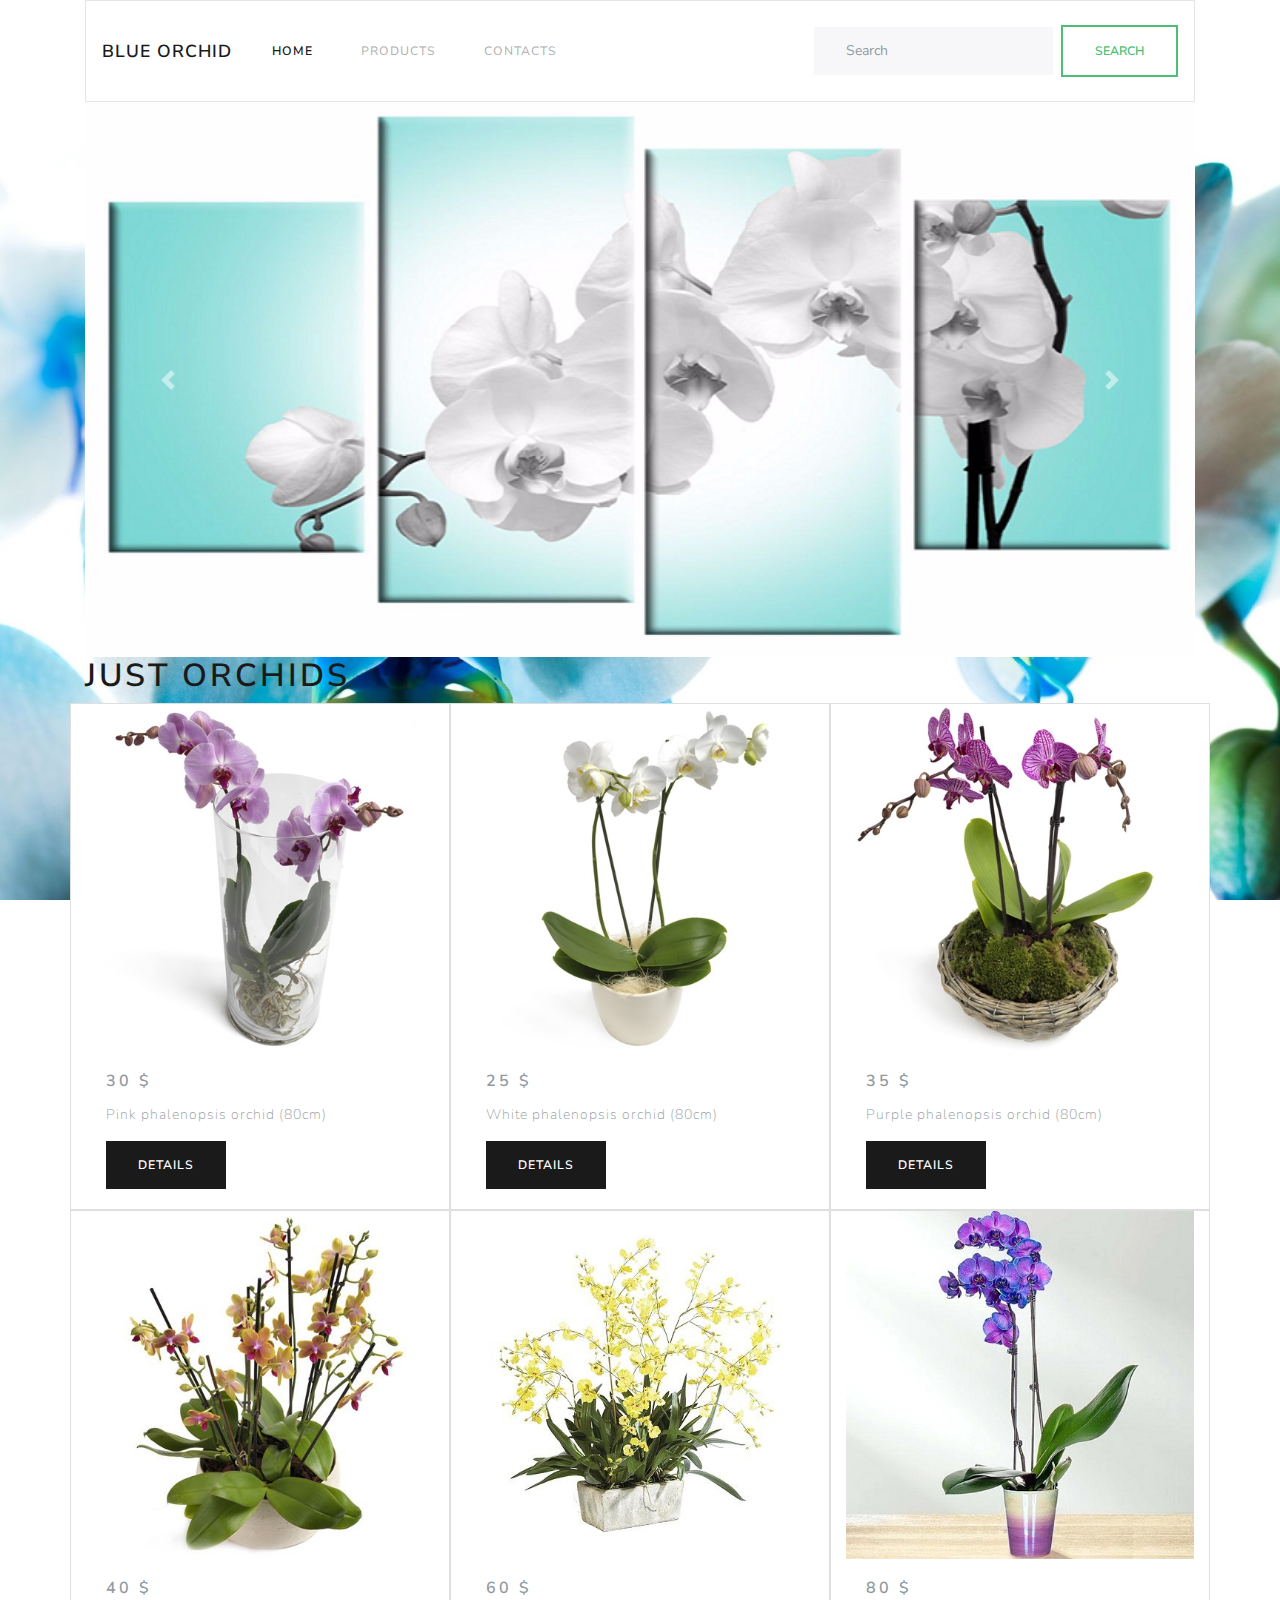
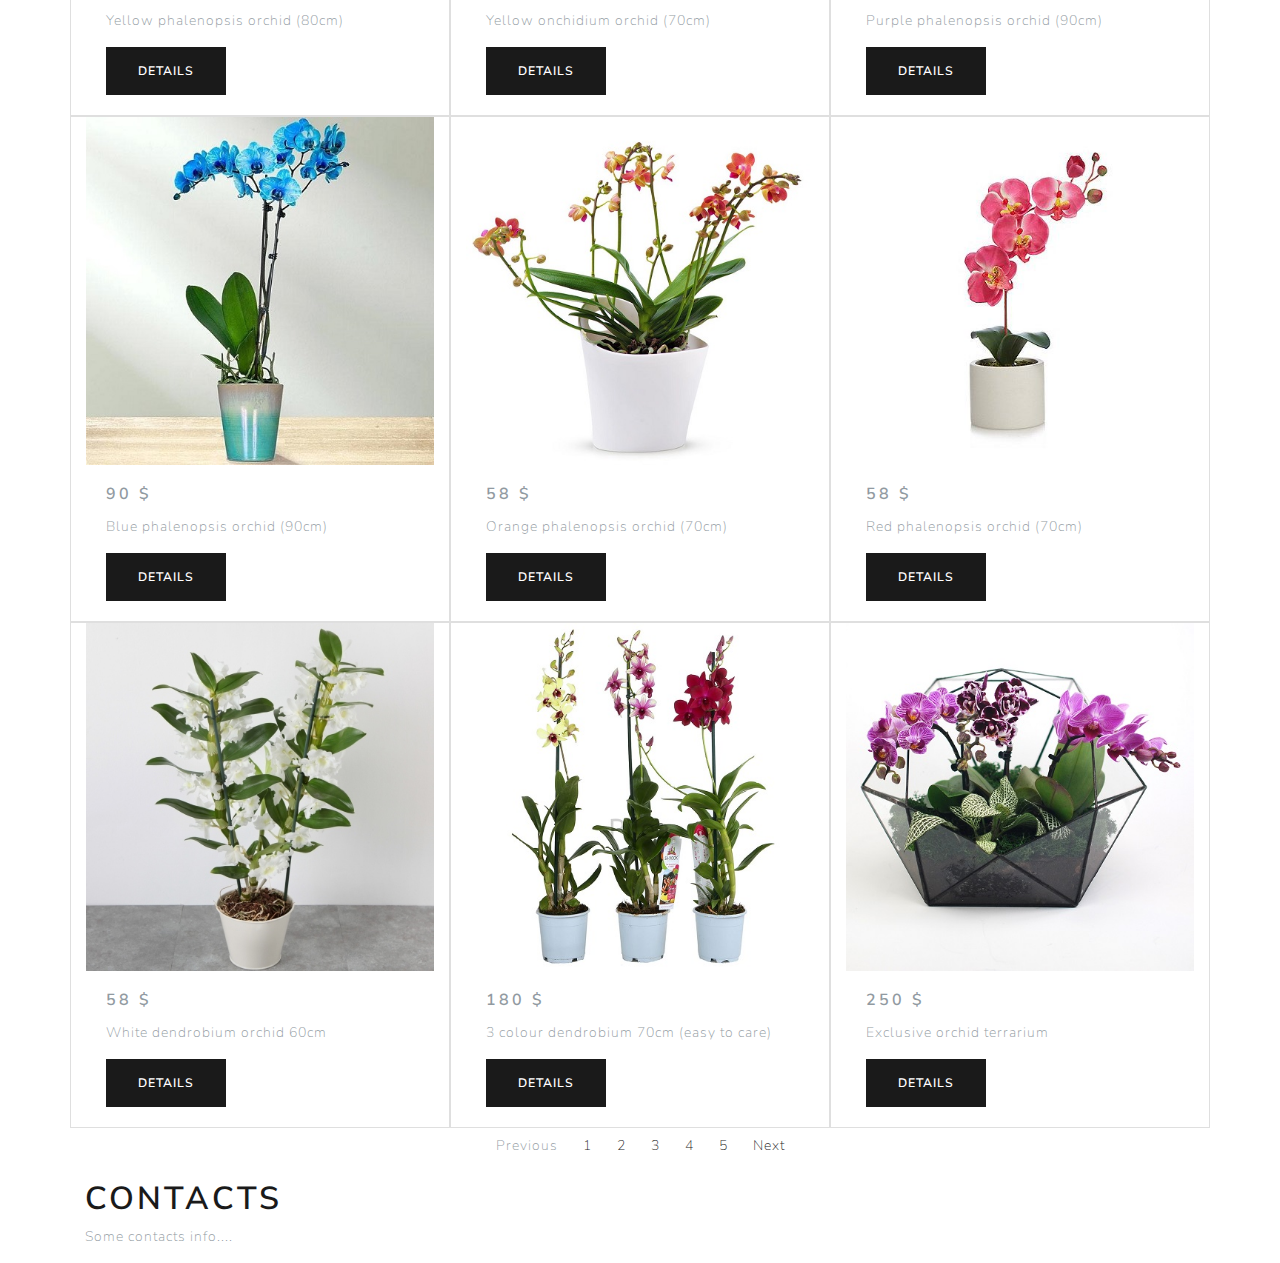
<file: index.html>
<!DOCTYPE html>
<html lang="en">

<head>
	<meta charset="UTF-8">
	<meta name="viewport" content="width=device-width, initial-scale=1.0">
	<meta http-equiv="X-UA-Compatible" content="ie=edge">
	<meta property=og:title content="Buy orchid - Online store Orchids. Delivery in KUkraine" />
	<meta property=og:description content="Buy an orchid with delivery in Ukraine - Vanda, Phalaenopsis, Miltonia,!" />
	<title>Orchids From The Chief</title>
	<link rel="stylesheet" href="css/index.css">
	<link rel="stylesheet" href="css/vendor/bootstrap.min.css">
	<link rel="shortcut icon" href="img/icon.ico" type="image/x-icon" />
	<link rel="icon" href="img/icon.ico" type="image/x-icon" />


	<!-- Global site tag (gtag.js) - Google Analytics -->
	<script async src="https://www.googletagmanager.com/gtag/js?id=UA-122948040-1"></script>
	<script>
		window.dataLayer = window.dataLayer || [];

		function gtag() { dataLayer.push(arguments); }
		gtag('js', new Date());

		gtag('config', 'UA-122948040-1');
	</script>

</head>

<body>
	<div class="container">
		<header>
			<nav class="navbar navbar-expand-lg navbar-light bg-light">
				<a class="navbar-brand" href="#">Blue Orchid</a>
				<button class="navbar-toggler" type="button" data-toggle="collapse" data-target="#navbarSupportedContent" aria-controls="navbarSupportedContent" aria-expanded="false" aria-label="Toggle navigation">
                    <span class="navbar-toggler-icon"></span>
                </button>
				<div class="collapse navbar-collapse" id="navbarSupportedContent">
					<ul class="navbar-nav mr-auto">
						<li class="nav-item active">
							<a class="nav-link" href="#">Home <span class="sr-only">(current)</span></a>
						</li>
						<li class="nav-item">
							<a class="nav-link smooth" href="#products">Products</a>
						</li>
						<li class="nav-item">
							<a class="nav-link smooth" href="#contacts">Contacts</a>
						</li>
					</ul>
					<form class="form-inline my-2 my-lg-0">
						<input class="form-control mr-sm-2" type="search" placeholder="Search" aria-label="Search">
						<button class="btn btn-outline-success my-2 my-sm-0" type="submit">Search</button>
					</form>
				</div>
			</nav>
			<div id="carousel" class="carousel slide carousel-fade" data-ride="carousel">
				<div class="carousel-inner">
					<div class="carousel-item active">
						<img class="d-block w-100" src="img/carousel-1.jpg" alt="welcome">
					</div>
					<div class="carousel-item">
						<img class="d-block w-100" src="img/carousel-2.jpg" alt="selection">
					</div>
					<div class="carousel-item">
						<img class="d-block w-100" src="img/carousel-3.jpg" alt="prices">
					</div>
				</div>
				<a class="carousel-control-prev" href="#carousel" role="button" data-slide="prev">
                <span class="carousel-control-prev-icon" aria-hidden="true"></span>
                <span class="sr-only">Previous</span>
              </a>
				<a class="carousel-control-next" href="#carousel" role="button" data-slide="next">
                <span class="carousel-control-next-icon" aria-hidden="true"></span>
                <span class="sr-only">Next</span>
              </a>
			</div>
		</header>
		<main>
			<h1 id="products">Just Orchids</h1>
			<div class="row">
				<div class="card col-12 col-md-6 col-lg-4 wew bounceInLeft">
					<img class="card-img-top" src="img/pink-orchid.jpg" alt="pink-orchid">
					<div class="card-body">
						<h5 class="card-title">30 $</h5>
						<p class="card-text">Pink phalenopsis orchid (80cm)</p>
						<a href="#" class="btn btn-primary" data-toggle="modal" data-target="#pink-orchid">Details</a>
					</div>
				</div>
				<div class="card col-12 col-md-6 col-lg-4 wew bounceInLeft">
					<img class="card-img-top" src="img/white-orhid.jpg" alt="white-orchid">
					<div class="card-body">
						<h5 class="card-title">25 $</h5>
						<p class="card-text">White phalenopsis orchid (80cm)</p>
						<a href="#" class="btn btn-primary" data-toggle="modal" data-target="#white-orchid">Details</a>
					</div>
				</div>
				<div class="card col-12 col-md-6 col-lg-4 wew bounceInLeft">
					<img class="card-img-top" src="img/purple-orchid.jpg" alt="purple-orchid">
					<div class="card-body">
						<h5 class="card-title">35 $</h5>
						<p class="card-text">Purple phalenopsis orchid (80cm)</p>
						<a href="#" class="btn btn-primary" data-toggle="modal" data-target="#purple-orchid">Details</a>
					</div>
				</div>
				<div class="card col-12 col-md-6 col-lg-4 wew bounceInLeft">
					<img class="card-img-top" src="img/yellow-orchid.jpg" alt="yellow-orchid">
					<div class="card-body">
						<h5 class="card-title">40 $</h5>
						<p class="card-text">Yellow phalenopsis orchid (80cm)</p>
						<a href="#" class="btn btn-primary" data-toggle="modal" data-target="#yellow-orchid">Details</a>
					</div>
				</div>
				<div class="card col-12 col-md-6 col-lg-4 wew bounceInLeft">
					<img class="card-img-top" src="img/small-yellow-orchid.jpg" alt="small-yellow-orchid">
					<div class="card-body">
						<h5 class="card-title">60 $</h5>
						<p class="card-text">Yellow onchidium orchid (70cm)</p>
						<a href="#" class="btn btn-primary" data-toggle="modal" data-target="#small-yellow-orchid">Details</a>
					</div>
				</div>
				<div class="card col-12 col-md-6 col-lg-4 wew bounceInLeft">
					<img class="card-img-top" src="img/purple-blue-orchid.jpg" alt="purple-blue-orchid">
					<div class="card-body">
						<h5 class="card-title">80 $</h5>
						<p class="card-text">Purple phalenopsis orchid (90cm)</p>
						<a href="#" class="btn btn-primary" data-toggle="modal" data-target="#purple-blue-orchid">Details</a>
					</div>
				</div>
				<div class="card col-12 col-md-6 col-lg-4 wew bounceInLeft">
					<img class="card-img-top" src="img/blue-orchid.jpg" alt="blue-orchid">
					<div class="card-body">
						<h5 class="card-title">90 $</h5>
						<p class="card-text">Blue phalenopsis orchid (90cm)</p>
						<a href="#" class="btn btn-primary" data-toggle="modal" data-target="#blue-orchid">Details</a>
					</div>
				</div>
				<div class="card col-12 col-md-6 col-lg-4 wew bounceInLeft">
					<img class="card-img-top" src="img/orange-orchid.jpg" alt="orange-orhid">
					<div class="card-body">
						<h5 class="card-title">58 $</h5>
						<p class="card-text">Orange phalenopsis orchid (70cm)</p>
						<a href="#" class="btn btn-primary" data-toggle="modal" data-target="#orange-orchid">Details</a>
					</div>
				</div>
				<div class="card col-12 col-md-6 col-lg-4 wew bounceInLeft">
					<img class="card-img-top" src="img/small-red-orchid.jpg" alt="small-red-orchid">
					<div class="card-body">
						<h5 class="card-title">58 $</h5>
						<p class="card-text">Red phalenopsis orchid (70cm)</p>
						<a href="#" class="btn btn-primary" data-toggle="modal" data-target="#small-red-orchid">Details</a>
					</div>
				</div>
				<div class="card col-12 col-md-6 col-lg-4 wew bounceInLeft">
					<img class="card-img-top" src="img/white-dendrobium.jpg" alt="white-dendrobium">
					<div class="card-body">
						<h5 class="card-title">58 $</h5>
						<p class="card-text">White dendrobium orchid 60cm</p>
						<a href="#" class="btn btn-primary" data-toggle="modal" data-target="#white-dendrobium">Details</a>
					</div>
				</div>
				<div class="card col-12 col-md-6 col-lg-4 wew bounceInLeft">
					<img class="card-img-top" src="img/orchid-3color.jpg" alt="orchid-3color">
					<div class="card-body">
						<h5 class="card-title">180 $</h5>
						<p class="card-text">3 colour dendrobium 70cm (easy to care)</p>
						<a href="#" class="btn btn-primary" data-toggle="modal" data-target="#orchid-3color">Details</a>
					</div>
				</div>
				<div class="card col-12 col-md-6 col-lg-4 wew bounceInLeft">
					<img class="card-img-top" src="img/orchid-terrarium.jpg" alt="orchid-terrarium">
					<div class="card-body">
						<h5 class="card-title">250 $</h5>
						<p class="card-text">Exclusive orchid terrarium</p>
						<a href="#" class="btn btn-primary" data-toggle="modal" data-target="#tarrarium">Details</a>
					</div>
				</div>
			</div>
			<nav aria-label="Page navigation example">

				<nav aria-label="Page navigation example">
					<ul class="pagination justify-content-center">
						<li class="page-item disabled">
							<a class="page-link" href="#" tabindex="-1">Previous</a>
						</li>
						<li class="page-item"><a class="page-link" href="#">1</a></li>
						<li class="page-item"><a class="page-link" href="#">2</a></li>
						<li class="page-item"><a class="page-link" href="#">3</a></li>
						<li class="page-item"><a class="page-link" href="#">4</a></li>
						<li class="page-item"><a class="page-link" href="#">5</a></li>
						<li class="page-item">
							<a class="page-link" href="#">Next</a>
						</li>
					</ul>
				</nav>
		</main>
		<footer>

			<h1 id="contacts">Contacts</h1>
			<p>Some contacts info....</p>
		</footer>
	</div>

	<!-- Modal white-orchid-->
	<div class="modal fade" id="white-orchid" tabindex="-1" role="dialog" aria-labelledby="exampleModalLabel" aria-hidden="true">
		<div class="modal-dialog" role="document">
			<div class="modal-content">
				<div class="modal-header">
					<h5 class="modal-title" id="exampleModalLabel">White orchid phalenopsis</h5>
					<button type="button" class="close" data-dismiss="modal" aria-label="Close">
              <span aria-hidden="true">&times;</span>
            </button>
				</div>
				<div class="modal-body">
					<h1>25 $</h1>
					<img class="w-100" src="img/white-orhid.jpg" alt="white-orchid">
				</div>
				<div class="modal-footer">
					<button type="button" class="btn btn-secondary" data-dismiss="modal">Close</button>
					<a class="btn" href="https://chief7071.github.io/shop/">Buy-now</a>
				</div>
			</div>
		</div>
	</div>

	<!-- Modal pink-orchid-->
	<div class="modal fade" id="pink-orchid" tabindex="-1" role="dialog" aria-labelledby="exampleModalLabel" aria-hidden="true">
		<div class="modal-dialog" role="document">
			<div class="modal-content">
				<div class="modal-header">
					<h5 class="modal-title" id="exampleModalLabel">Pink orchid phalenopsis</h5>
					<button type="button" class="close" data-dismiss="modal" aria-label="Close">
              <span aria-hidden="true">&times;</span>
            </button>
				</div>
				<div class="modal-body">
					<h1>30 $</h1>
					<img class="w-100" src="img/pink-orchid.jpg" alt="pink-orchid">
				</div>
				<div class="modal-footer">
					<button type="button" class="btn btn-secondary" data-dismiss="modal">Close</button>
					<a class="btn" href="https://chief7071.github.io/shop/">Buy-now</a>
				</div>
			</div>
		</div>
	</div>
	<!-- Modal purple-orchid-->
	<div class="modal fade" id="purple-orchid" tabindex="-1" role="dialog" aria-labelledby="exampleModalLabel" aria-hidden="true">
		<div class="modal-dialog" role="document">
			<div class="modal-content">
				<div class="modal-header">
					<h5 class="modal-title" id="exampleModalLabel">Purple orchid phalenopsis</h5>
					<button type="button" class="close" data-dismiss="modal" aria-label="Close">
              <span aria-hidden="true">&times;</span>
            </button>
				</div>
				<div class="modal-body">
					<h1>35 $</h1>
					<img class="w-100" src="img/purple-orchid.jpg" alt="purple-orchid">
				</div>
				<div class="modal-footer">
					<button type="button" class="btn btn-secondary" data-dismiss="modal">Close</button>
					<a class="btn" href="https://chief7071.github.io/shop/">Buy-now</a>
				</div>
			</div>
		</div>
	</div>
	<!-- Modal yellow-orchid-->
	<div class="modal fade" id="yellow-orchid" tabindex="-1" role="dialog" aria-labelledby="exampleModalLabel" aria-hidden="true">
		<div class="modal-dialog" role="document">
			<div class="modal-content">
				<div class="modal-header">
					<h5 class="modal-title" id="exampleModalLabel">Yellow orchid phalenopsis</h5>
					<button type="button" class="close" data-dismiss="modal" aria-label="Close">
              <span aria-hidden="true">&times;</span>
            </button>
				</div>
				<div class="modal-body">
					<h1>40$ (80cm)</h1>
					<img class="w-100" src="img/yellow-orchid.jpg" alt="yellow-orchid">
				</div>
				<div class="modal-footer">
					<button type="button" class="btn btn-secondary" data-dismiss="modal">Close</button>
					<a class="btn" href="https://chief7071.github.io/shop/">Buy-now</a>
				</div>
			</div>
		</div>
	</div>
	<!-- Modal small-yellow-orchid-->
	<div class="modal fade" id="small-yellow-orchid" tabindex="-1" role="dialog" aria-labelledby="exampleModalLabel" aria-hidden="true">
		<div class="modal-dialog" role="document">
			<div class="modal-content">
				<div class="modal-header">
					<h5 class="modal-title" id="exampleModalLabel">Yellow onchidium orchid</h5>
					<button type="button" class="close" data-dismiss="modal" aria-label="Close">
              <span aria-hidden="true">&times;</span>
            </button>
				</div>
				<div class="modal-body">
					<h1>60$ (70cm)</h1>
					<img class="w-100" src="img/small-yellow-orchid.jpg" alt="small-yellow-orchid">
				</div>
				<div class="modal-footer">
					<button type="button" class="btn btn-secondary" data-dismiss="modal">Close</button>
					<a class="btn" href="https://chief7071.github.io/shop/">Buy-now</a>
				</div>
			</div>
		</div>
	</div>
	<!-- Modal purple-blue-orchid-->
	<div class="modal fade" id="purple-blue-orchid" tabindex="-1" role="dialog" aria-labelledby="exampleModalLabel" aria-hidden="true">
		<div class="modal-dialog" role="document">
			<div class="modal-content">
				<div class="modal-header">
					<h5 class="modal-title" id="exampleModalLabel">Awesome purple orchid</h5>
					<button type="button" class="close" data-dismiss="modal" aria-label="Close">
              <span aria-hidden="true">&times;</span>
            </button>
				</div>
				<div class="modal-body">
					<h1>80$ (90cm)</h1>
					<img class="w-100" src="img/purple-blue-orchid.jpg" alt="purple-blue-orchid">
				</div>
				<div class="modal-footer">
					<button type="button" class="btn btn-secondary" data-dismiss="modal">Close</button>
					<a class="btn" href="https://chief7071.github.io/shop/">Buy-now</a>
				</div>
			</div>
		</div>
	</div>
	<!-- Modal blue-orchid-->
	<div class="modal fade" id="blue-orchid" tabindex="-1" role="dialog" aria-labelledby="exampleModalLabel" aria-hidden="true">
		<div class="modal-dialog" role="document">
			<div class="modal-content">
				<div class="modal-header">
					<h5 class="modal-title" id="exampleModalLabel">Blue orchid phalenopsis</h5>
					<button type="button" class="close" data-dismiss="modal" aria-label="Close">
              <span aria-hidden="true">&times;</span>
            </button>
				</div>
				<div class="modal-body">
					<h1>90$ (90cm)</h1>
					<img class="w-100" src="img/blue-orchid.jpg" alt="blue-orchid">
				</div>
				<div class="modal-footer">
					<button type="button" class="btn btn-secondary" data-dismiss="modal">Close</button>
					<a class="btn" href="https://chief7071.github.io/shop/">Buy-now</a>
				</div>
			</div>
		</div>
	</div>

	<!-- Modal orange-orchid-->
	<div class="modal fade" id="orange-orchid" tabindex="-1" role="dialog" aria-labelledby="exampleModalLabel" aria-hidden="true">
		<div class="modal-dialog" role="document">
			<div class="modal-content">
				<div class="modal-header">
					<h5 class="modal-title" id="exampleModalLabel">Orange orchid phalenopsis</h5>
					<button type="button" class="close" data-dismiss="modal" aria-label="Close">
              <span aria-hidden="true">&times;</span>
            </button>
				</div>
				<div class="modal-body">
					<h1>58$ (70cm)</h1>
					<img class="w-100" src="img/orange-orchid.jpg" alt="orange-orchid">
				</div>
				<div class="modal-footer">
					<button type="button" class="btn btn-secondary" data-dismiss="modal">Close</button>
					<a class="btn" href="https://chief7071.github.io/shop/">Buy-now</a>
				</div>
			</div>
		</div>
	</div>

	<!-- Modal small-red-orchid-->
	<div class="modal fade" id="small-red-orchid" tabindex="-1" role="dialog" aria-labelledby="exampleModalLabel" aria-hidden="true">
		<div class="modal-dialog" role="document">
			<div class="modal-content">
				<div class="modal-header">
					<h5 class="modal-title" id="exampleModalLabel">Red orchid phalenopsis</h5>
					<button type="button" class="close" data-dismiss="modal" aria-label="Close">
              <span aria-hidden="true">&times;</span>
            </button>
				</div>
				<div class="modal-body">
					<h1>58$ (70cm)</h1>
					<img class="w-100" src="img/small-red-orchid.jpg" alt="small-red-orchid">
				</div>
				<div class="modal-footer">
					<button type="button" class="btn btn-secondary" data-dismiss="modal">Close</button>
					<a class="btn" href="https://chief7071.github.io/shop/">Buy-now</a>
				</div>
			</div>
		</div>
	</div>
	
		<!-- Modal white-dendrobium-->
	<div class="modal fade" id="white-dendrobium" tabindex="-1" role="dialog" aria-labelledby="exampleModalLabel" aria-hidden="true">
		<div class="modal-dialog" role="document">
			<div class="modal-content">
				<div class="modal-header">
					<h5 class="modal-title" id="exampleModalLabel">White dendrobium orchid</h5>
					<button type="button" class="close" data-dismiss="modal" aria-label="Close">
              <span aria-hidden="true">&times;</span>
            </button>
				</div>
				<div class="modal-body">
					<h1>58$ (70cm)</h1>
					<img class="w-100" src="img/white-dendrobium.jpg" alt="white-dendrobium">
				</div>
				<div class="modal-footer">
					<button type="button" class="btn btn-secondary" data-dismiss="modal">Close</button>
					<a class="btn" href="https://chief7071.github.io/shop/">Buy-now</a>
				</div>
			</div>
		</div>
	</div>
	
	<!-- Modal orchid-3color-->
	<div class="modal fade" id="orchid-3color" tabindex="-1" role="dialog" aria-labelledby="exampleModalLabel" aria-hidden="true">
		<div class="modal-dialog" role="document">
			<div class="modal-content">
				<div class="modal-header">
					<h5 class="modal-title" id="exampleModalLabel">3 color denrobium orchids</h5>
					<button type="button" class="close" data-dismiss="modal" aria-label="Close">
              <span aria-hidden="true">&times;</span>
            </button>
				</div>
				<div class="modal-body">
					<h1>180$ (70cm)</h1>
					<img class="w-100" src="img/orchid-3color.jpg" alt="orchid-3color">
				</div>
				<div class="modal-footer">
					<button type="button" class="btn btn-secondary" data-dismiss="modal">Close</button>
					<a class="btn" href="https://chief7071.github.io/shop/">Buy-now</a>
				</div>
			</div>
		</div>
	</div>
	
	<!-- Modal-terrarium -->
	<div class="modal fade" id="tarrarium" tabindex="-1" role="dialog" aria-labelledby="exampleModalLabel" aria-hidden="true">
		<div class="modal-dialog" role="document">
			<div class="modal-content">
				<div class="modal-header">
					<h5 class="modal-title" id="exampleModalLabel">Fashion Orchids terrarium</h5>
					<button type="button" class="close" data-dismiss="modal" aria-label="Close">
              <span aria-hidden="true">&times;</span>
            </button>
				</div>
				<div class="modal-body">
					<h1>250$ (40cm)</h1>
					<img class="w-100" src="img/orchid-terrarium.jpg" alt="Orchid terrarium">
				</div>
				<div class="modal-footer">
					<button type="button" class="btn btn-secondary" data-dismiss="modal">Close</button>
					<a class="btn" href="https://chief7071.github.io/shop/">Buy-now</a>



				</div>
			</div>
		</div>
	</div>

	<script src="https://code.jquery.com/jquery-3.3.1.min.js" integrity="sha256-FgpCb/KJQlLNfOu91ta32o/NMZxltwRo8QtmkMRdAu8=" crossorigin="anonymous"></script>
	<script src="https://cdnjs.cloudflare.com/ajax/libs/popper.js/1.14.3/umd/popper.min.js" integrity="sha384-ZMP7rVo3mIykV+2+9J3UJ46jBk0WLaUAdn689aCwoqbBJiSnjAK/l8WvCWPIPm49" crossorigin="anonymous"></script>
	<script src="https://stackpath.bootstrapcdn.com/bootstrap/4.1.1/js/bootstrap.min.js" integrity="sha384-smHYKdLADwkXOn1EmN1qk/HfnUcbVRZyYmZ4qpPea6sjB/pTJ0euyQp0Mk8ck+5T" crossorigin="anonymous"></script>
	<script src="js/index.js"></script>
</body>

</html>
</file>
<file: css/index.css>
body {
	background: url(../img/background.jpg);
	background-position: center;
	background-size: cover;
	background-repeat: no-repeat;
	background-attachment: fixed;
	margin: auto;
	padding: 0 5px;
}

.pagination {
text-align: center;
justify-content: center;
}
</file>
